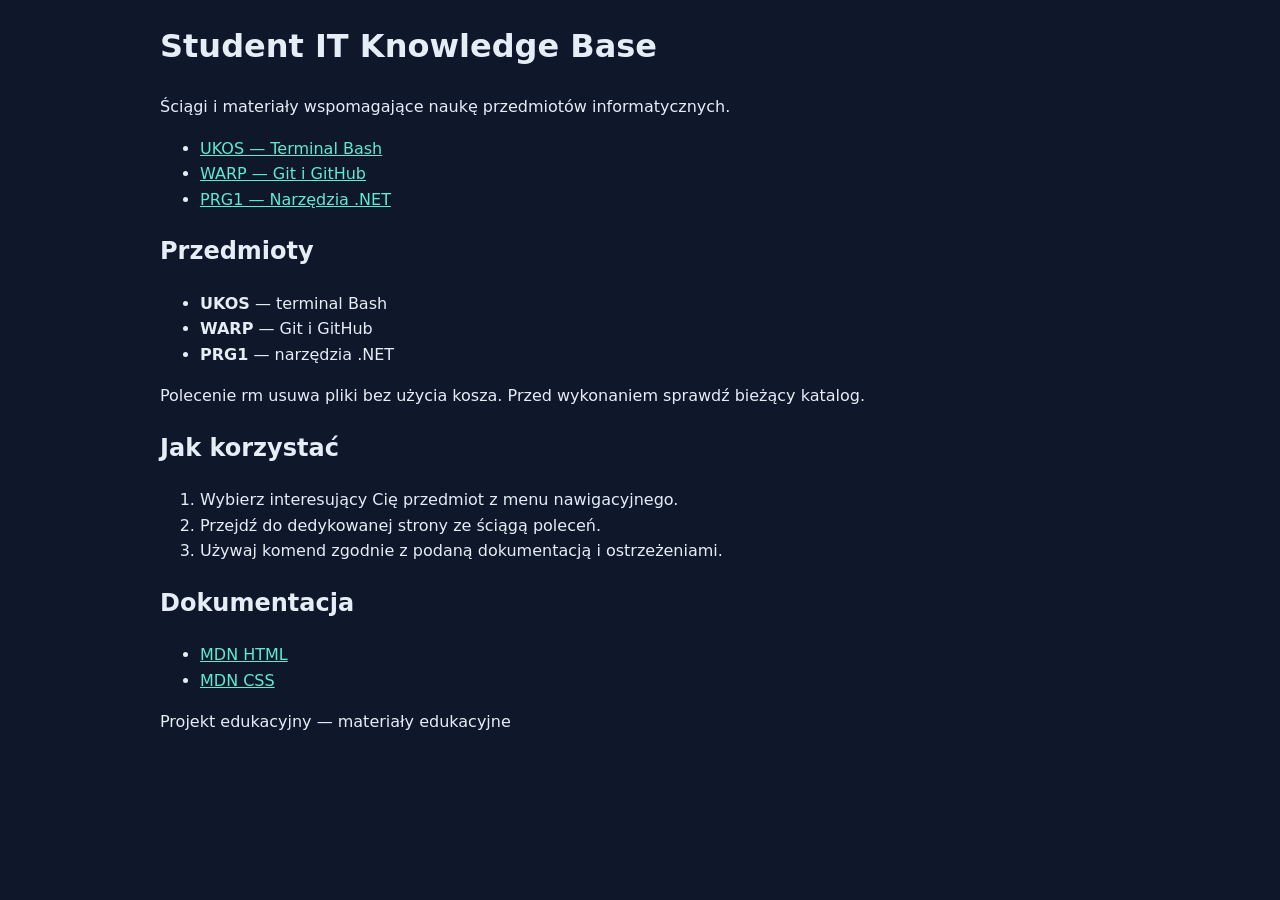
<file: html/index.html>
<!doctype html>
<html lang="pl">
<head>
  <meta charset="utf-8">
  <meta name="viewport" content="width=device-width, initial-scale=1">
  <title>Student IT Knowledge Base</title>
  <link rel="stylesheet" href="styles.css">
</head>
<body>
  <header>
    <h1>Student IT Knowledge Base</h1>
    <p>Ściągi i materiały wspomagające naukę przedmiotów informatycznych.</p>
    <nav>
      <ul>
        <li><a href="pages/bash1.html">UKOS — Terminal Bash</a></li>
        <li><a href="pages/git.html">WARP — Git i GitHub</a></li>
        <li><a href="pages/dotnet-cli.html">PRG1 — Narzędzia .NET</a></li>
      </ul>
    </nav>
  </header>

  <main>
    <section>
      <h2>Przedmioty</h2>
      <ul class="topic-list">
        <li><strong>UKOS</strong> — terminal Bash</li>
        <li><strong>WARP</strong> — Git i GitHub</li>
        <li><strong>PRG1</strong> — narzędzia .NET</li>
      </ul>
    </section>

    <p class="info-note">
      Polecenie rm usuwa pliki bez użycia kosza. Przed wykonaniem sprawdź bieżący katalog.
    </p>

    <section>
      <h2>Jak korzystać</h2>
      <ol>
        <li>Wybierz interesujący Cię przedmiot z menu nawigacyjnego.</li>
        <li>Przejdź do dedykowanej strony ze ściągą poleceń.</li>
        <li>Używaj komend zgodnie z podaną dokumentacją i ostrzeżeniami.</li>
      </ol>
    </section>

    <section>
      <h2>Dokumentacja</h2>
      <ul>
        <li><a href="https://developer.mozilla.org/pl/docs/Web/HTML" target="_blank" rel="noopener noreferrer">MDN HTML</a></li>
        <li><a href="https://developer.mozilla.org/pl/docs/Web/CSS" target="_blank" rel="noopener noreferrer">MDN CSS</a></li>
      </ul>
    </section>
  </main>

  <footer>
    <p>Projekt edukacyjny — materiały edukacyjne</p>
  </footer>
</body>
</html>
</file>
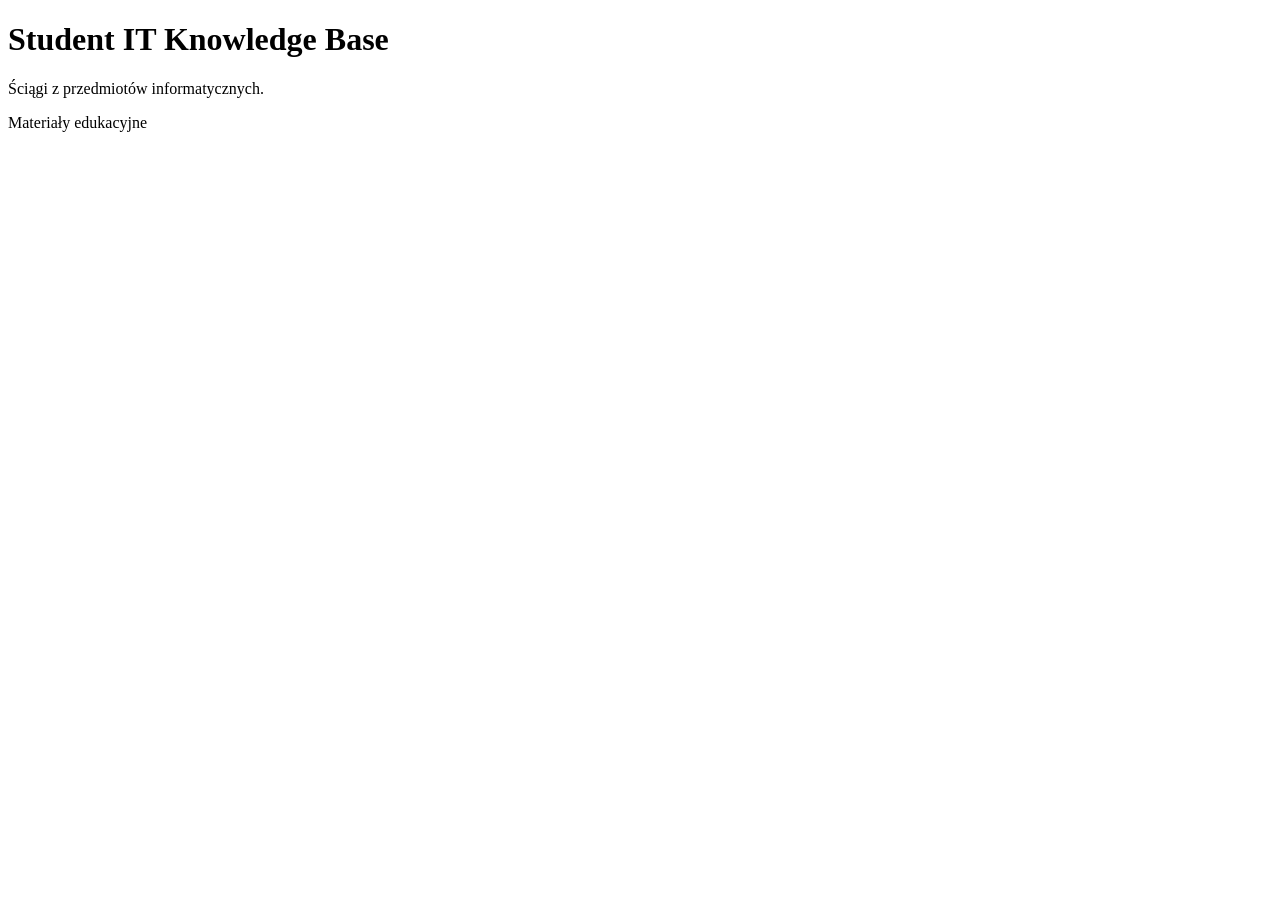
<file: html/anatomia.html>
<!doctype html>
<html lang="pl">
<head>
  <meta charset="utf-8">
  <meta name="viewport" content="width=device-width, initial-scale=1">
  <title>Student IT Knowledge Base</title>
</head>
<body>
  <header>
    <h1>Student IT Knowledge Base</h1>
  </header>
  <main>
    <p>Ściągi z przedmiotów informatycznych.</p>
  </main>
  <footer>
    <p>Materiały edukacyjne</p>
  </footer>
</body>
</html>
</file>
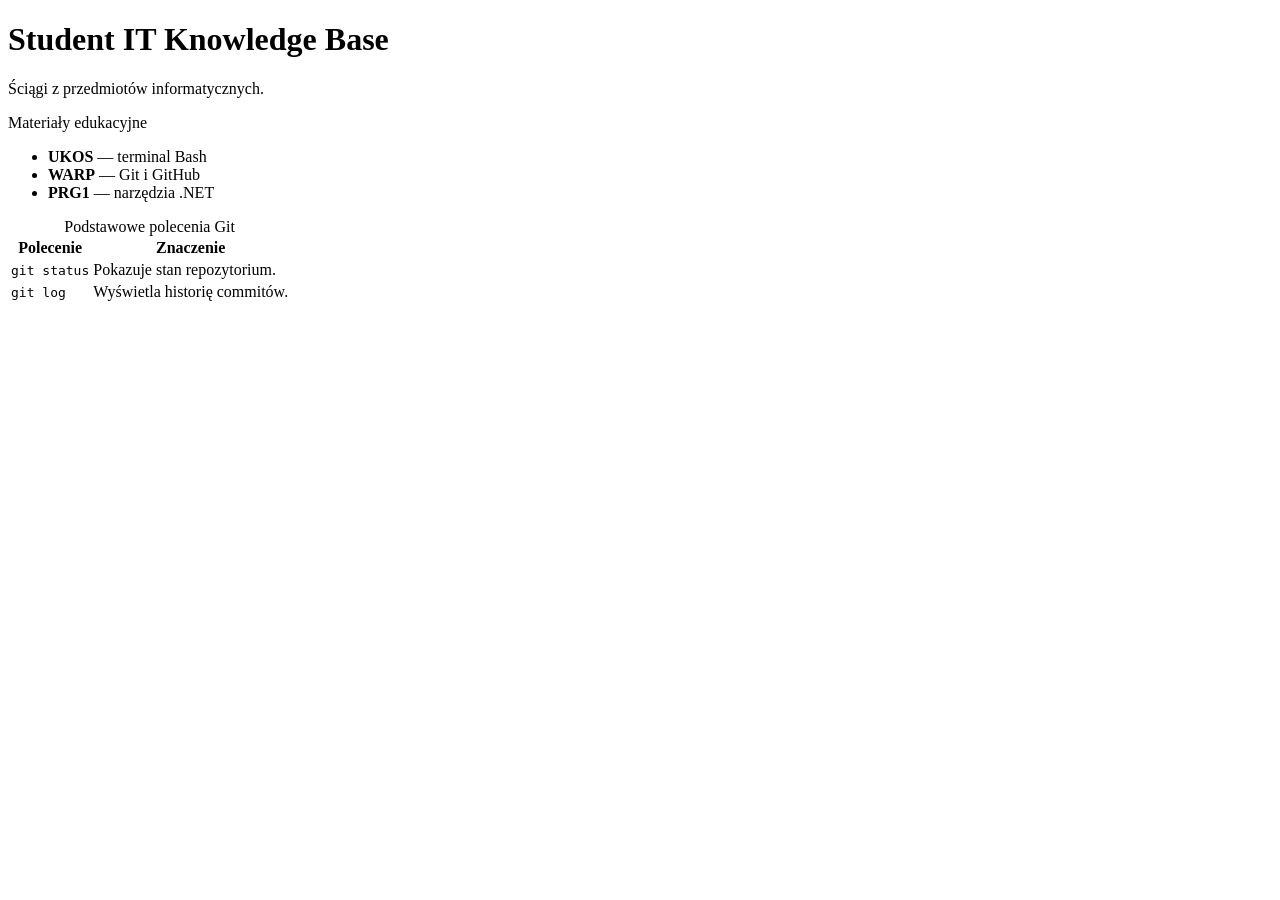
<file: docs/ukos/bash.html>
<!doctype html>
<html lang="pl">
<head>
  <meta charset="utf-8">
  <meta name="viewport" content="width=device-width, initial-scale=1">
 <h1> <title>Student IT Knowledge Base</title></h1>
</head>
<body>
  <header>
    <h1>Student IT Knowledge Base</h1>
  </header>
  <main>
    <p>Ściągi z przedmiotów informatycznych.</p>
  </main>
  <footer>
    <p>Materiały edukacyjne</p>
  </footer>
</body>
</html>
<p class="info-note">   </p>
<ul class="topic-list">
  <li><strong>UKOS</strong> — terminal Bash</li>
  <li><strong>WARP</strong> — Git i GitHub</li>
  <li><strong>PRG1</strong> — narzędzia .NET</li>
</ul>
<div class="table-scroll">
  <table class="command-table">
    <caption>Podstawowe polecenia Git</caption>
    <thead>
      <tr><th>Polecenie</th><th>Znaczenie</th></tr>
    </thead>
    <tbody>
      <tr><td><code>git status</code></td><td>Pokazuje stan repozytorium.</td></tr>
      <tr><td><code>git log</code></td><td>Wyświetla historię commitów.</td></tr>
    </tbody>
  </table>
</div>
</file>
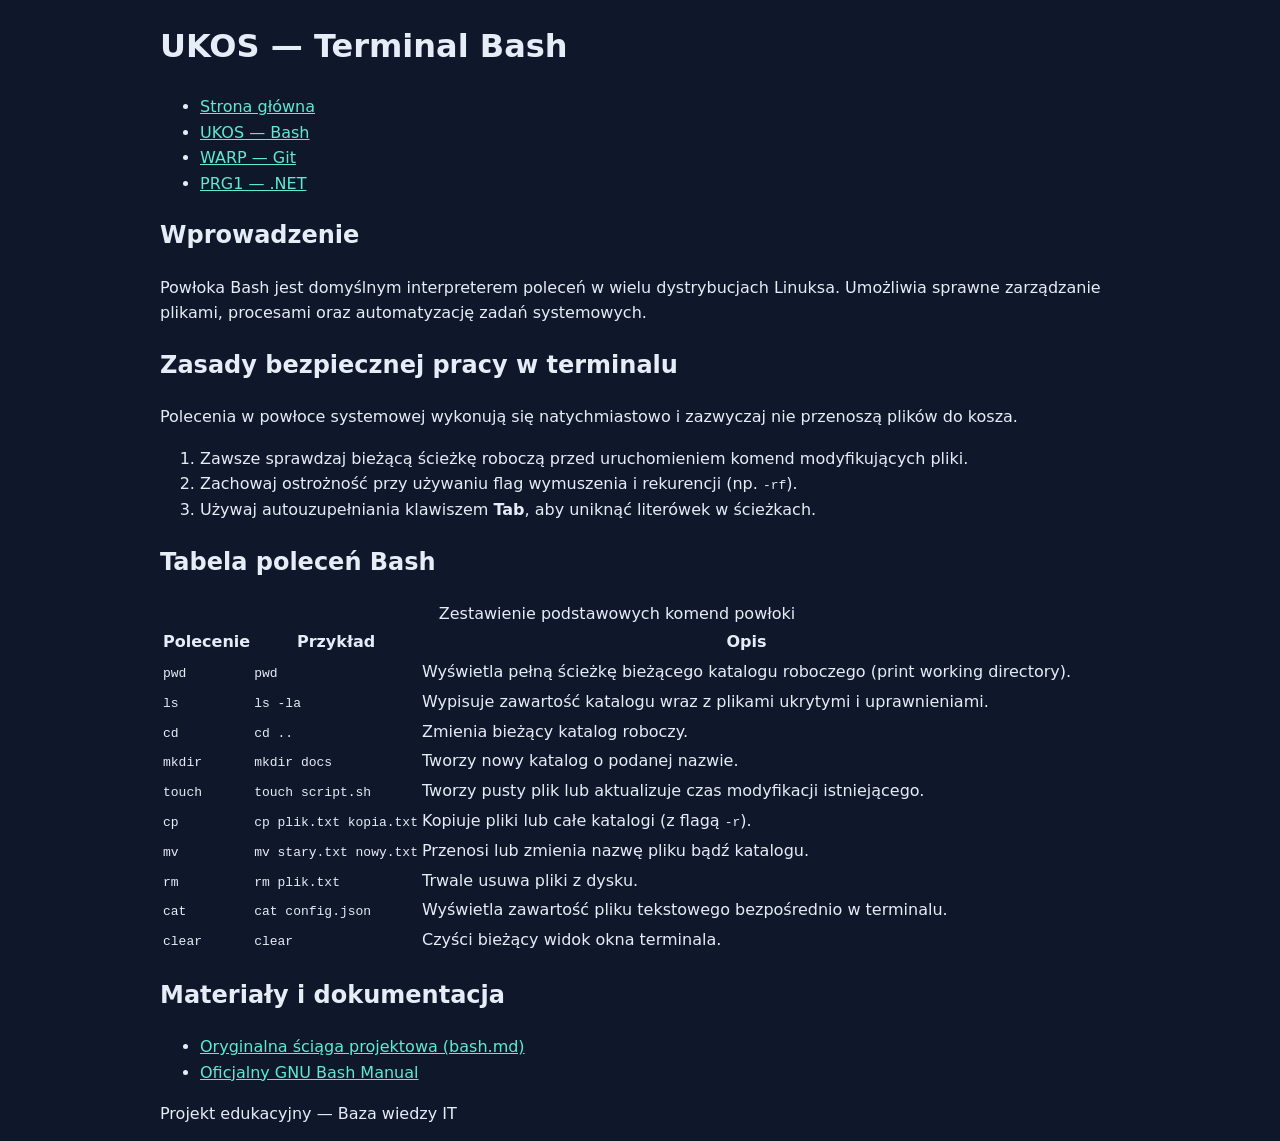
<file: html/pages/bash.html>
<!DOCTYPE html>
<html lang="pl">
<head>
  <meta charset="UTF-8">
  <meta name="viewport" content="width=device-width, initial-scale=1.0">
  <title>Ściąga UKOS - Bash</title>
  <link rel="stylesheet" href="../styles.css">
</head>
<body>

  <header>
    <h1>UKOS — Terminal Bash</h1>
    <nav>
      <ul>
        <li><a href="../index.html">Strona główna</a></li>
        <li><a href="bash.html">UKOS — Bash</a></li>
        <li><a href="git.html">WARP — Git</a></li>
        <li><a href="dotnet.html">PRG1 — .NET</a></li>
      </ul>
    </nav>
  </header>

  <main>
    <section>
      <h2>Wprowadzenie</h2>
      <p>Powłoka Bash jest domyślnym interpreterem poleceń w wielu dystrybucjach Linuksa. Umożliwia sprawne zarządzanie plikami, procesami oraz automatyzację zadań systemowych.</p>
    </section>

    <section>
      <h2>Zasady bezpiecznej pracy w terminalu</h2>
      <div class="info-note">
        <p>Polecenia w powłoce systemowej wykonują się natychmiastowo i zazwyczaj nie przenoszą plików do kosza.</p>
      </div>
      <ol>
        <li>Zawsze sprawdzaj bieżącą ścieżkę roboczą przed uruchomieniem komend modyfikujących pliki.</li>
        <li>Zachowaj ostrożność przy używaniu flag wymuszenia i rekurencji (np. <code>-rf</code>).</li>
        <li>Używaj autouzupełniania klawiszem <strong>Tab</strong>, aby uniknąć literówek w ścieżkach.</li>
      </ol>
    </section>

    <section>
      <h2>Tabela poleceń Bash</h2>
      <div class="table-scroll">
        <table class="command-table">
          <caption>Zestawienie podstawowych komend powłoki</caption>
          <thead>
            <tr>
              <th>Polecenie</th>
              <th>Przykład</th>
              <th>Opis</th>
            </tr>
          </thead>
          <tbody>
            <tr>
              <td><code>pwd</code></td>
              <td><code>pwd</code></td>
              <td>Wyświetla pełną ścieżkę bieżącego katalogu roboczego (print working directory).</td>
            </tr>
            <tr>
              <td><code>ls</code></td>
              <td><code>ls -la</code></td>
              <td>Wypisuje zawartość katalogu wraz z plikami ukrytymi i uprawnieniami.</td>
            </tr>
            <tr>
              <td><code>cd</code></td>
              <td><code>cd ..</code></td>
              <td>Zmienia bieżący katalog roboczy.</td>
            </tr>
            <tr>
              <td><code>mkdir</code></td>
              <td><code>mkdir docs</code></td>
              <td>Tworzy nowy katalog o podanej nazwie.</td>
            </tr>
            <tr>
              <td><code>touch</code></td>
              <td><code>touch script.sh</code></td>
              <td>Tworzy pusty plik lub aktualizuje czas modyfikacji istniejącego.</td>
            </tr>
            <tr>
              <td><code>cp</code></td>
              <td><code>cp plik.txt kopia.txt</code></td>
              <td>Kopiuje pliki lub całe katalogi (z flagą <code>-r</code>).</td>
            </tr>
            <tr>
              <td><code>mv</code></td>
              <td><code>mv stary.txt nowy.txt</code></td>
              <td>Przenosi lub zmienia nazwę pliku bądź katalogu.</td>
            </tr>
            <tr>
              <td><code>rm</code></td>
              <td><code>rm plik.txt</code></td>
              <td>Trwale usuwa pliki z dysku.</td>
            </tr>
            <tr>
              <td><code>cat</code></td>
              <td><code>cat config.json</code></td>
              <td>Wyświetla zawartość pliku tekstowego bezpośrednio w terminalu.</td>
            </tr>
            <tr>
              <td><code>clear</code></td>
              <td><code>clear</code></td>
              <td>Czyści bieżący widok okna terminala.</td>
            </tr>
          </tbody>
        </table>
      </div>
    </section>

    <section>
      <h2>Materiały i dokumentacja</h2>
      <ul>
        <li><a href="../docs/ukos/bash.md">Oryginalna ściąga projektowa (bash.md)</a></li>
        <li><a href="https://www.gnu.org/software/bash/manual/" target="_blank" rel="noopener noreferrer">Oficjalny GNU Bash Manual</a></li>
      </ul>
    </section>
  </main>

  <footer>
    <p>Projekt edukacyjny — Baza wiedzy IT</p>
  </footer>

</body>
</html>
</file>
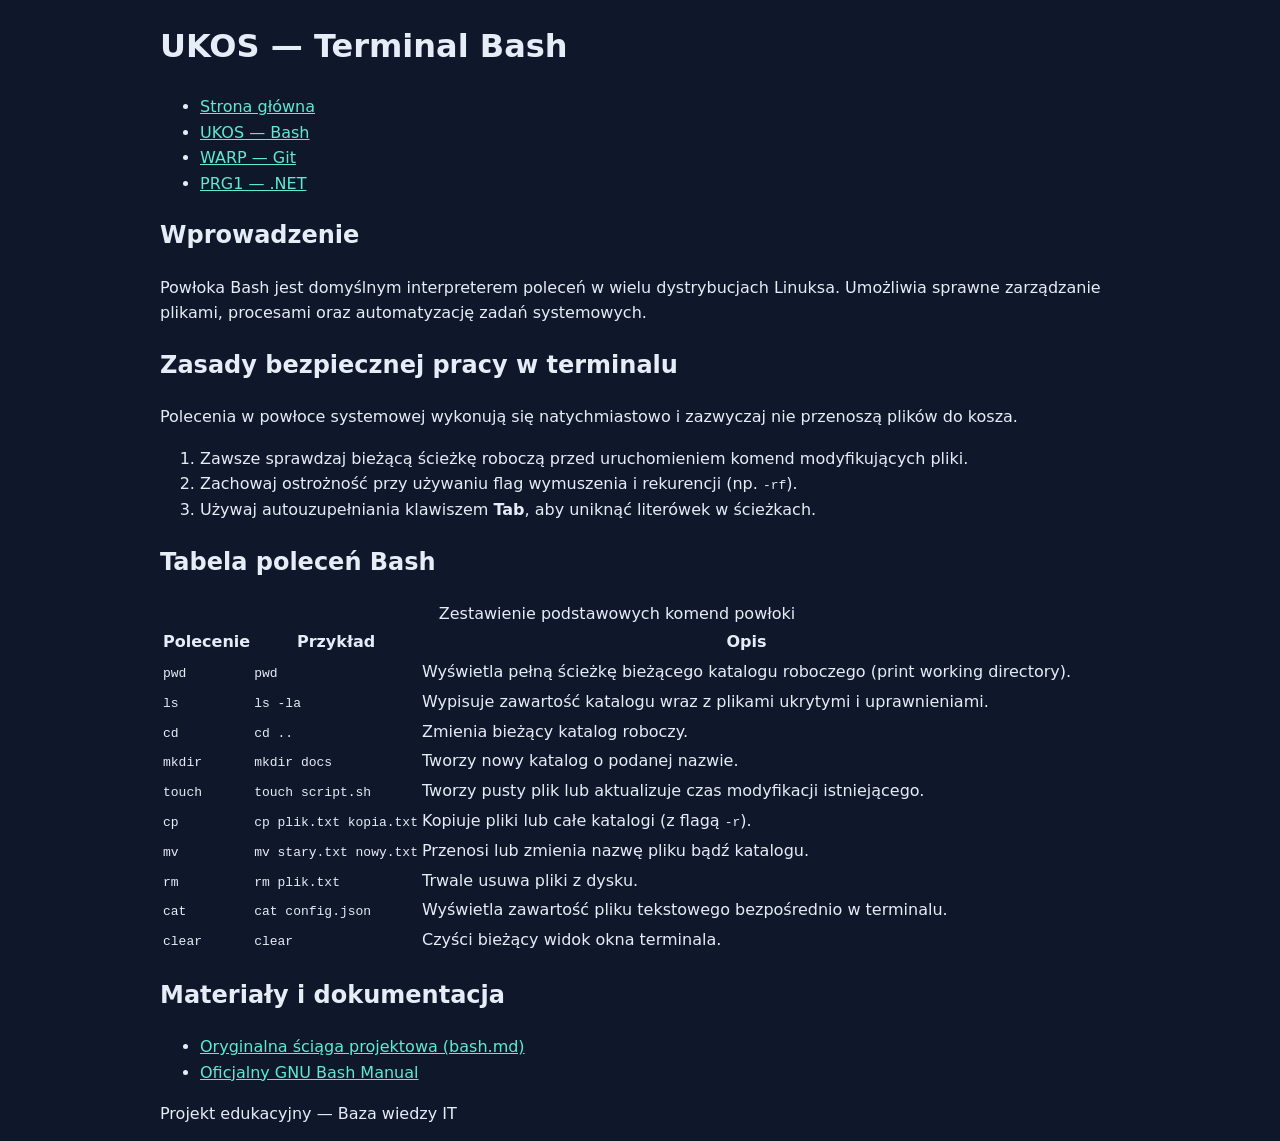
<file: html/pages/bash1.html>
<!DOCTYPE html>
<html lang="pl">
<head>
  <meta charset="UTF-8">
  <meta name="viewport" content="width=device-width, initial-scale=1.0">
  <title>Ściąga UKOS - Bash</title>
  <link rel="stylesheet" href="../styles.css">
</head>
<body>

  <header>
    <h1>UKOS — Terminal Bash</h1>
    <nav>
      <ul>
        <li><a href="../index.html">Strona główna</a></li>
        <li><a href="bash1.html">UKOS — Bash</a></li>
        <li><a href="git.html">WARP — Git</a></li>
        <li><a href="dotnet-cli.html">PRG1 — .NET</a></li>
      </ul>
    </nav>
  </header>

  <main>
    <section>
      <h2>Wprowadzenie</h2>
      <p>Powłoka Bash jest domyślnym interpreterem poleceń w wielu dystrybucjach Linuksa. Umożliwia sprawne zarządzanie plikami, procesami oraz automatyzację zadań systemowych.</p>
    </section>

    <section>
      <h2>Zasady bezpiecznej pracy w terminalu</h2>
      <div class="info-note">
        <p>Polecenia w powłoce systemowej wykonują się natychmiastowo i zazwyczaj nie przenoszą plików do kosza.</p>
      </div>
      <ol>
        <li>Zawsze sprawdzaj bieżącą ścieżkę roboczą przed uruchomieniem komend modyfikujących pliki.</li>
        <li>Zachowaj ostrożność przy używaniu flag wymuszenia i rekurencji (np. <code>-rf</code>).</li>
        <li>Używaj autouzupełniania klawiszem <strong>Tab</strong>, aby uniknąć literówek w ścieżkach.</li>
      </ol>
    </section>

    <section>
      <h2>Tabela poleceń Bash</h2>
      <div class="table-scroll">
        <table class="command-table">
          <caption>Zestawienie podstawowych komend powłoki</caption>
          <thead>
            <tr>
              <th>Polecenie</th>
              <th>Przykład</th>
              <th>Opis</th>
            </tr>
          </thead>
          <tbody>
            <tr>
              <td><code>pwd</code></td>
              <td><code>pwd</code></td>
              <td>Wyświetla pełną ścieżkę bieżącego katalogu roboczego (print working directory).</td>
            </tr>
            <tr>
              <td><code>ls</code></td>
              <td><code>ls -la</code></td>
              <td>Wypisuje zawartość katalogu wraz z plikami ukrytymi i uprawnieniami.</td>
            </tr>
            <tr>
              <td><code>cd</code></td>
              <td><code>cd ..</code></td>
              <td>Zmienia bieżący katalog roboczy.</td>
            </tr>
            <tr>
              <td><code>mkdir</code></td>
              <td><code>mkdir docs</code></td>
              <td>Tworzy nowy katalog o podanej nazwie.</td>
            </tr>
            <tr>
              <td><code>touch</code></td>
              <td><code>touch script.sh</code></td>
              <td>Tworzy pusty plik lub aktualizuje czas modyfikacji istniejącego.</td>
            </tr>
            <tr>
              <td><code>cp</code></td>
              <td><code>cp plik.txt kopia.txt</code></td>
              <td>Kopiuje pliki lub całe katalogi (z flagą <code>-r</code>).</td>
            </tr>
            <tr>
              <td><code>mv</code></td>
              <td><code>mv stary.txt nowy.txt</code></td>
              <td>Przenosi lub zmienia nazwę pliku bądź katalogu.</td>
            </tr>
            <tr>
              <td><code>rm</code></td>
              <td><code>rm plik.txt</code></td>
              <td>Trwale usuwa pliki z dysku.</td>
            </tr>
            <tr>
              <td><code>cat</code></td>
              <td><code>cat config.json</code></td>
              <td>Wyświetla zawartość pliku tekstowego bezpośrednio w terminalu.</td>
            </tr>
            <tr>
              <td><code>clear</code></td>
              <td><code>clear</code></td>
              <td>Czyści bieżący widok okna terminala.</td>
            </tr>
          </tbody>
        </table>
      </div>
    </section>

    <section>
      <h2>Materiały i dokumentacja</h2>
      <ul>
        <li><a href="../docs/ukos/bash.md">Oryginalna ściąga projektowa (bash.md)</a></li>
        <li><a href="https://www.gnu.org/software/bash/manual/" target="_blank" rel="noopener noreferrer">Oficjalny GNU Bash Manual</a></li>
      </ul>
    </section>
  </main>

  <footer>
    <p>Projekt edukacyjny — Baza wiedzy IT</p>
  </footer>

</body>
</html>
</file>
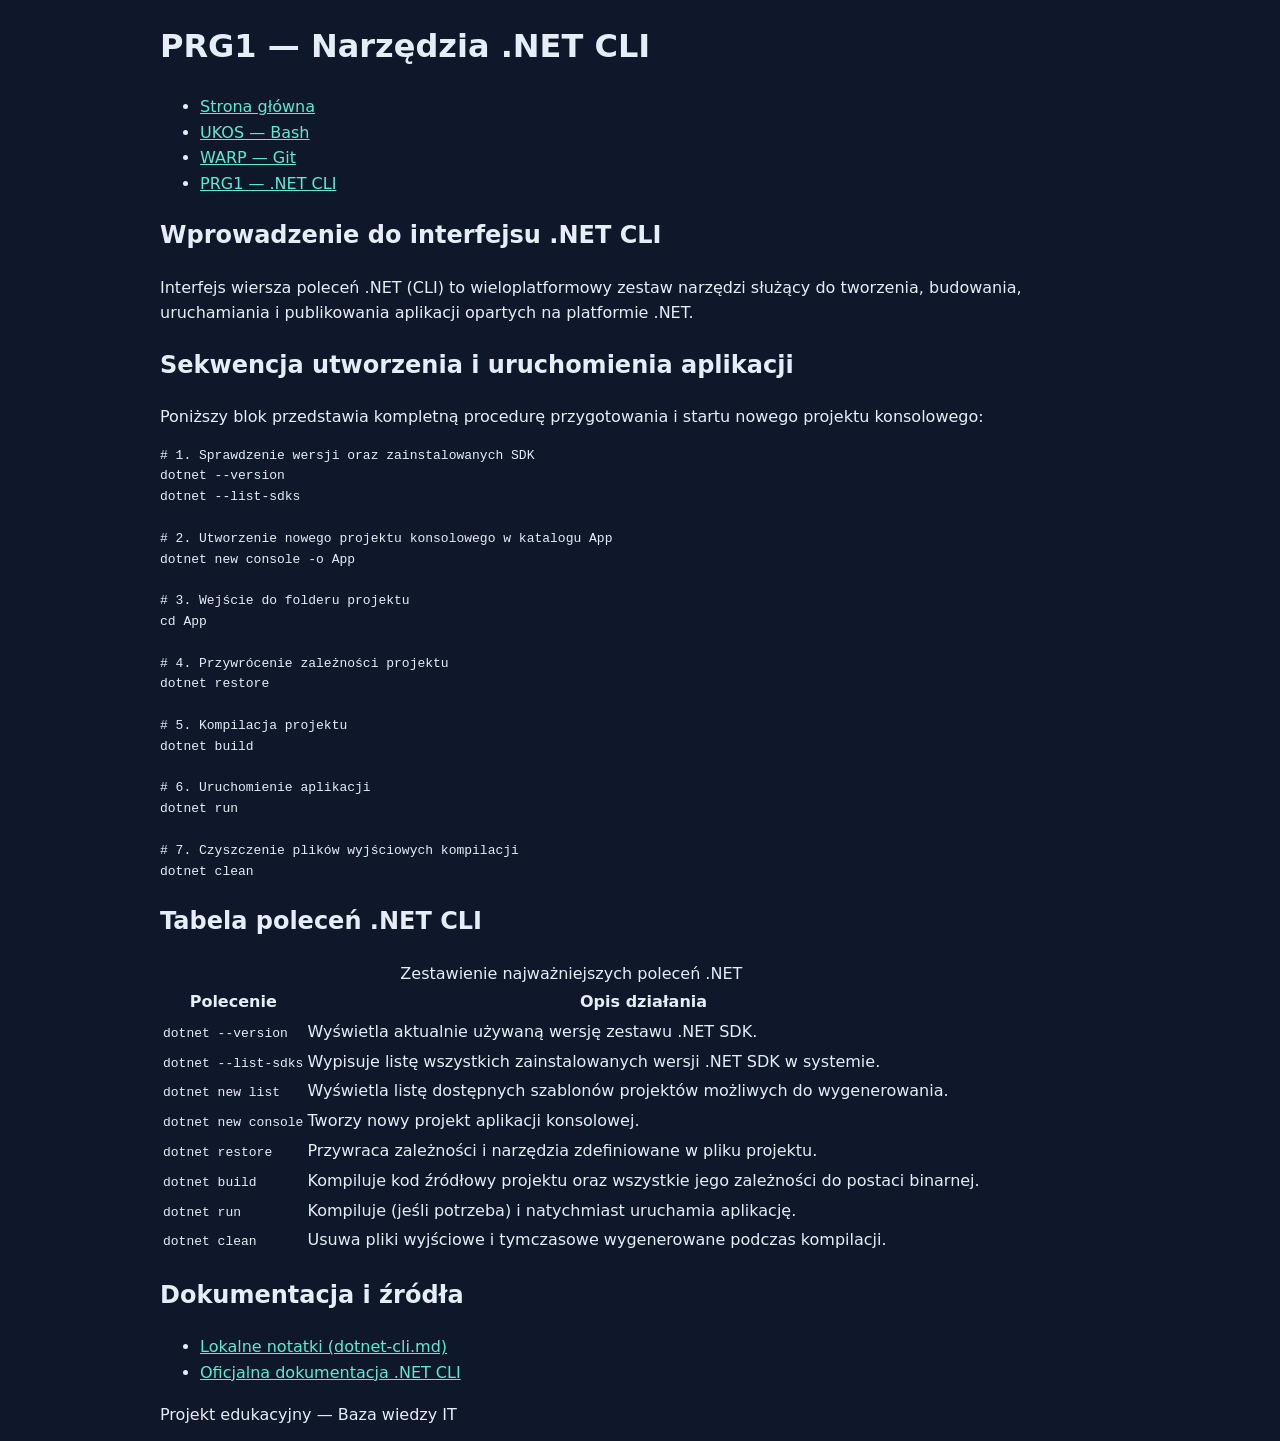
<file: html/pages/dotnet-cli.html>
<!DOCTYPE html>
<html lang="pl">
<head>
  <meta charset="UTF-8">
  <meta name="viewport" content="width=device-width, initial-scale=1.0">
  <title>Ściąga PRG1 - .NET CLI</title>
  <link rel="stylesheet" href="../styles.css">
</head>
<body>

  <header>
    <h1>PRG1 — Narzędzia .NET CLI</h1>
    <nav>
      <ul>
        <li><a href="../index.html">Strona główna</a></li>
        <li><a href="bash1.html">UKOS — Bash</a></li>
        <li><a href="git.html">WARP — Git</a></li>
        <li><a href="dotnet-cli.html">PRG1 — .NET CLI</a></li>
      </ul>
    </nav>
  </header>

  <main>
    <section>
      <h2>Wprowadzenie do interfejsu .NET CLI</h2>
      <p>Interfejs wiersza poleceń .NET (CLI) to wieloplatformowy zestaw narzędzi służący do tworzenia, budowania, uruchamiania i publikowania aplikacji opartych na platformie .NET.</p>
    </section>

    <section>
      <h2>Sekwencja utworzenia i uruchomienia aplikacji</h2>
      <p>Poniższy blok przedstawia kompletną procedurę przygotowania i startu nowego projektu konsolowego:</p>
      <pre><code># 1. Sprawdzenie wersji oraz zainstalowanych SDK
dotnet --version
dotnet --list-sdks

# 2. Utworzenie nowego projektu konsolowego w katalogu App
dotnet new console -o App

# 3. Wejście do folderu projektu
cd App

# 4. Przywrócenie zależności projektu
dotnet restore

# 5. Kompilacja projektu
dotnet build

# 6. Uruchomienie aplikacji
dotnet run

# 7. Czyszczenie plików wyjściowych kompilacji
dotnet clean</code></pre>
    </section>

    <section>
      <h2>Tabela poleceń .NET CLI</h2>
      <div class="table-scroll">
        <table class="command-table">
          <caption>Zestawienie najważniejszych poleceń .NET</caption>
          <thead>
            <tr>
              <th>Polecenie</th>
              <th>Opis działania</th>
            </tr>
          </thead>
          <tbody>
            <tr>
              <td><code>dotnet --version</code></td>
              <td>Wyświetla aktualnie używaną wersję zestawu .NET SDK.</td>
            </tr>
            <tr>
              <td><code>dotnet --list-sdks</code></td>
              <td>Wypisuje listę wszystkich zainstalowanych wersji .NET SDK w systemie.</td>
            </tr>
            <tr>
              <td><code>dotnet new list</code></td>
              <td>Wyświetla listę dostępnych szablonów projektów możliwych do wygenerowania.</td>
            </tr>
            <tr>
              <td><code>dotnet new console</code></td>
              <td>Tworzy nowy projekt aplikacji konsolowej.</td>
            </tr>
            <tr>
              <td><code>dotnet restore</code></td>
              <td>Przywraca zależności i narzędzia zdefiniowane w pliku projektu.</td>
            </tr>
            <tr>
              <td><code>dotnet build</code></td>
              <td>Kompiluje kod źródłowy projektu oraz wszystkie jego zależności do postaci binarnej.</td>
            </tr>
            <tr>
              <td><code>dotnet run</code></td>
              <td>Kompiluje (jeśli potrzeba) i natychmiast uruchamia aplikację.</td>
            </tr>
            <tr>
              <td><code>dotnet clean</code></td>
              <td>Usuwa pliki wyjściowe i tymczasowe wygenerowane podczas kompilacji.</td>
            </tr>
          </tbody>
        </table>
      </div>
    </section>

    <section>
      <h2>Dokumentacja i źródła</h2>
      <ul>
        <li><a href="../docs/prg1/dotnet-cli.md">Lokalne notatki (dotnet-cli.md)</a></li>
        <li><a href="https://learn.microsoft.com/pl-pl/dotnet/core/tools/" target="_blank" rel="noopener noreferrer">Oficjalna dokumentacja .NET CLI</a></li>
      </ul>
    </section>
  </main>

  <footer>
    <p>Projekt edukacyjny — Baza wiedzy IT</p>
  </footer>

</body>
</html>
</file>
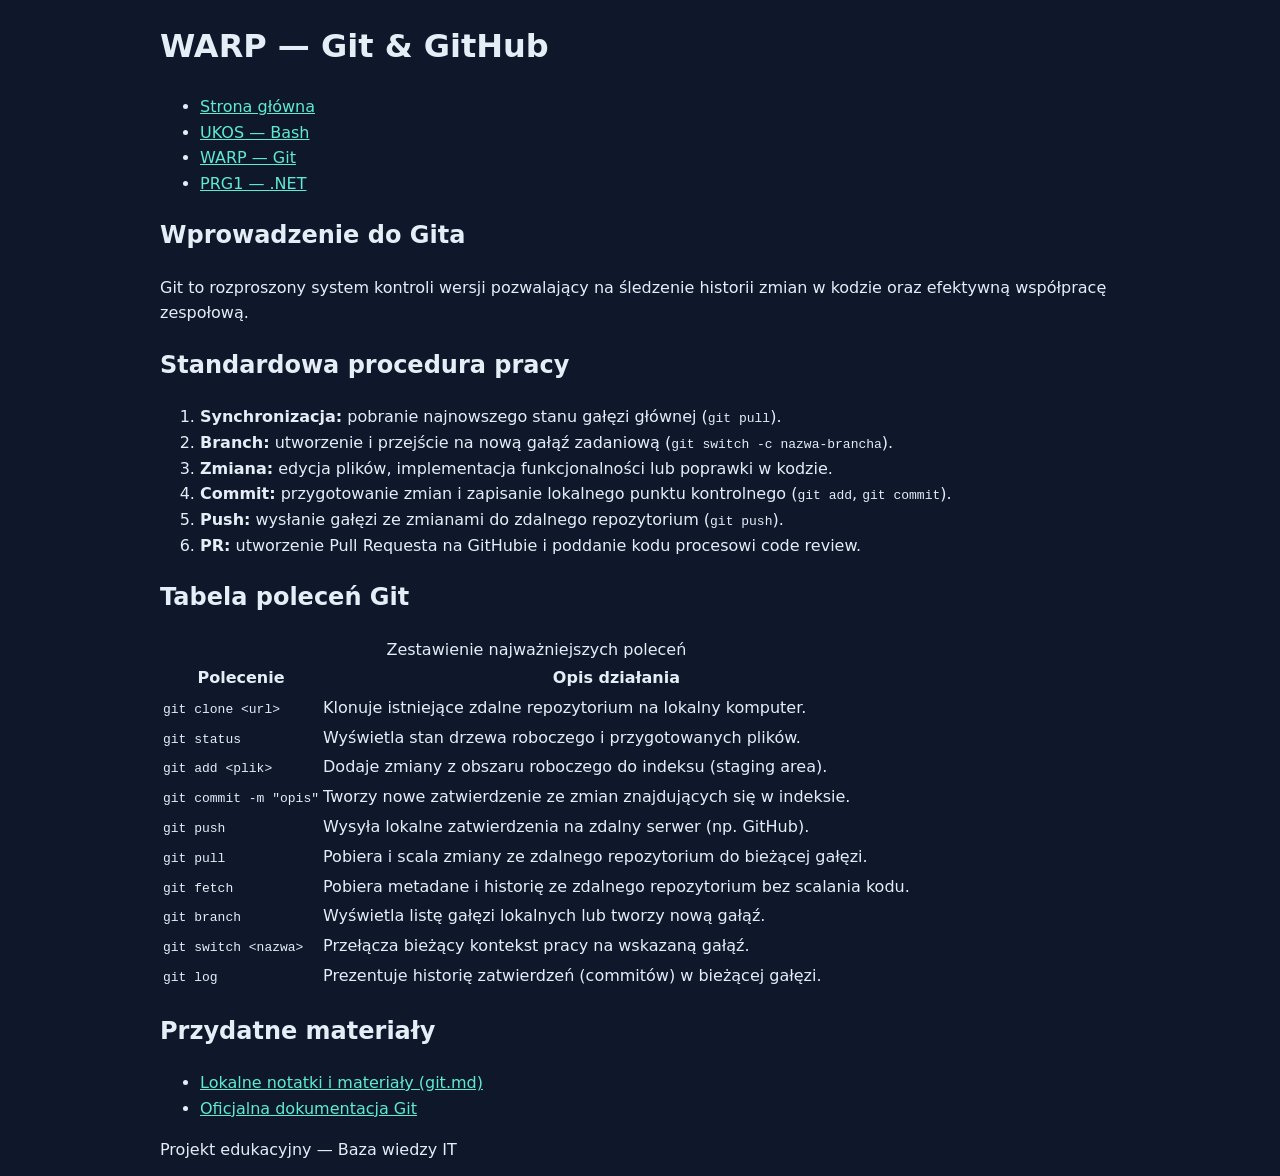
<file: html/pages/git.html>
<!DOCTYPE html>
<html lang="pl">
<head>
  <meta charset="UTF-8">
  <meta name="viewport" content="width=device-width, initial-scale=1.0">
  <title>Ściąga Git - WARP</title>
  <link rel="stylesheet" href="../styles.css">
</head>
<body>

  <header>
    <h1>WARP — Git &amp; GitHub</h1>
    <nav>
      <ul>
        <li><a href="../index.html">Strona główna</a></li>
        <li><a href="bash1.html">UKOS — Bash</a></li>
        <li><a href="git.html">WARP — Git</a></li>
        <li><a href="dotnet-cli.html">PRG1 — .NET</a></li>
      </ul>
    </nav>
  </header>

  <main>
    <section>
      <h2>Wprowadzenie do Gita</h2>
      <p>Git to rozproszony system kontroli wersji pozwalający na śledzenie historii zmian w kodzie oraz efektywną współpracę zespołową.</p>
    </section>

    <section>
      <h2>Standardowa procedura pracy</h2>
      <ol>
        <li><strong>Synchronizacja:</strong> pobranie najnowszego stanu gałęzi głównej (<code>git pull</code>).</li>
        <li><strong>Branch:</strong> utworzenie i przejście na nową gałąź zadaniową (<code>git switch -c nazwa-brancha</code>).</li>
        <li><strong>Zmiana:</strong> edycja plików, implementacja funkcjonalności lub poprawki w kodzie.</li>
        <li><strong>Commit:</strong> przygotowanie zmian i zapisanie lokalnego punktu kontrolnego (<code>git add</code>, <code>git commit</code>).</li>
        <li><strong>Push:</strong> wysłanie gałęzi ze zmianami do zdalnego repozytorium (<code>git push</code>).</li>
        <li><strong>PR:</strong> utworzenie Pull Requesta na GitHubie i poddanie kodu procesowi code review.</li>
      </ol>
    </section>

    <section>
      <h2>Tabela poleceń Git</h2>
      <div class="table-scroll">
        <table class="command-table">
          <caption>Zestawienie najważniejszych poleceń</caption>
          <thead>
            <tr>
              <th>Polecenie</th>
              <th>Opis działania</th>
            </tr>
          </thead>
          <tbody>
            <tr>
              <td><code>git clone &lt;url&gt;</code></td>
              <td>Klonuje istniejące zdalne repozytorium na lokalny komputer.</td>
            </tr>
            <tr>
              <td><code>git status</code></td>
              <td>Wyświetla stan drzewa roboczego i przygotowanych plików.</td>
            </tr>
            <tr>
              <td><code>git add &lt;plik&gt;</code></td>
              <td>Dodaje zmiany z obszaru roboczego do indeksu (staging area).</td>
            </tr>
            <tr>
              <td><code>git commit -m "opis"</code></td>
              <td>Tworzy nowe zatwierdzenie ze zmian znajdujących się w indeksie.</td>
            </tr>
            <tr>
              <td><code>git push</code></td>
              <td>Wysyła lokalne zatwierdzenia na zdalny serwer (np. GitHub).</td>
            </tr>
            <tr>
              <td><code>git pull</code></td>
              <td>Pobiera i scala zmiany ze zdalnego repozytorium do bieżącej gałęzi.</td>
            </tr>
            <tr>
              <td><code>git fetch</code></td>
              <td>Pobiera metadane i historię ze zdalnego repozytorium bez scalania kodu.</td>
            </tr>
            <tr>
              <td><code>git branch</code></td>
              <td>Wyświetla listę gałęzi lokalnych lub tworzy nową gałąź.</td>
            </tr>
            <tr>
              <td><code>git switch &lt;nazwa&gt;</code></td>
              <td>Przełącza bieżący kontekst pracy na wskazaną gałąź.</td>
            </tr>
            <tr>
              <td><code>git log</code></td>
              <td>Prezentuje historię zatwierdzeń (commitów) w bieżącej gałęzi.</td>
            </tr>
          </tbody>
        </table>
      </div>
    </section>

    <section>
      <h2>Przydatne materiały</h2>
      <ul>
        <li><a href="../docs/warp/git.md">Lokalne notatki i materiały (git.md)</a></li>
        <li><a href="https://git-scm.com/doc" target="_blank" rel="noopener noreferrer">Oficjalna dokumentacja Git</a></li>
      </ul>
    </section>
  </main>

  <footer>
    <p>Projekt edukacyjny — Baza wiedzy IT</p>
  </footer>

</body>
</html>
</file>
<file: html/styles.css>
:root {
  --page: #0f172a;
  --surface: #172033;
  --text: #e5edf7;
  --muted: #a8b3c7;
  --accent: #5eead4;
  --line: #334155;
}

* { box-sizing: border-box; }

body {
  margin: 0;
  color: var(--text);
  background: var(--page);
  font-family: system-ui, sans-serif;
  line-height: 1.6;
}

header, main, footer {
  width: min(100% - 32px, 960px);
  margin-inline: auto;
}

a { color: var(--accent); }

a:focus-visible {
  outline: 3px solid var(--accent);
  outline-offset: 3px;
  .info-note {
  padding: 16px;
  border-left: 4px solid var(--accent);
  border-radius: 0 8px 8px 0;
  background: var(--surface);
}
.topic-list {
  display: grid;
  gap: 12px;
  padding: 0;
  list-style: none;
}

.topic-list li {
  padding: 14px 16px;
  border: 1px solid var(--line);
  border-radius: 8px;
  background: var(--surface);
}
.table-scroll { overflow-x: auto; }

.command-table {
  width: 100%;
  border-collapse: collapse;
  background: var(--surface);
}

.command-table caption {
  margin-bottom: 8px;
  text-align: left;
  font-weight: 700;
}

.command-table th,
.command-table td {
  padding: 12px 16px;
  border-bottom: 1px solid var(--line);
  text-align: left;
}

.command-table th { color: var(--accent); }
}
</file>
